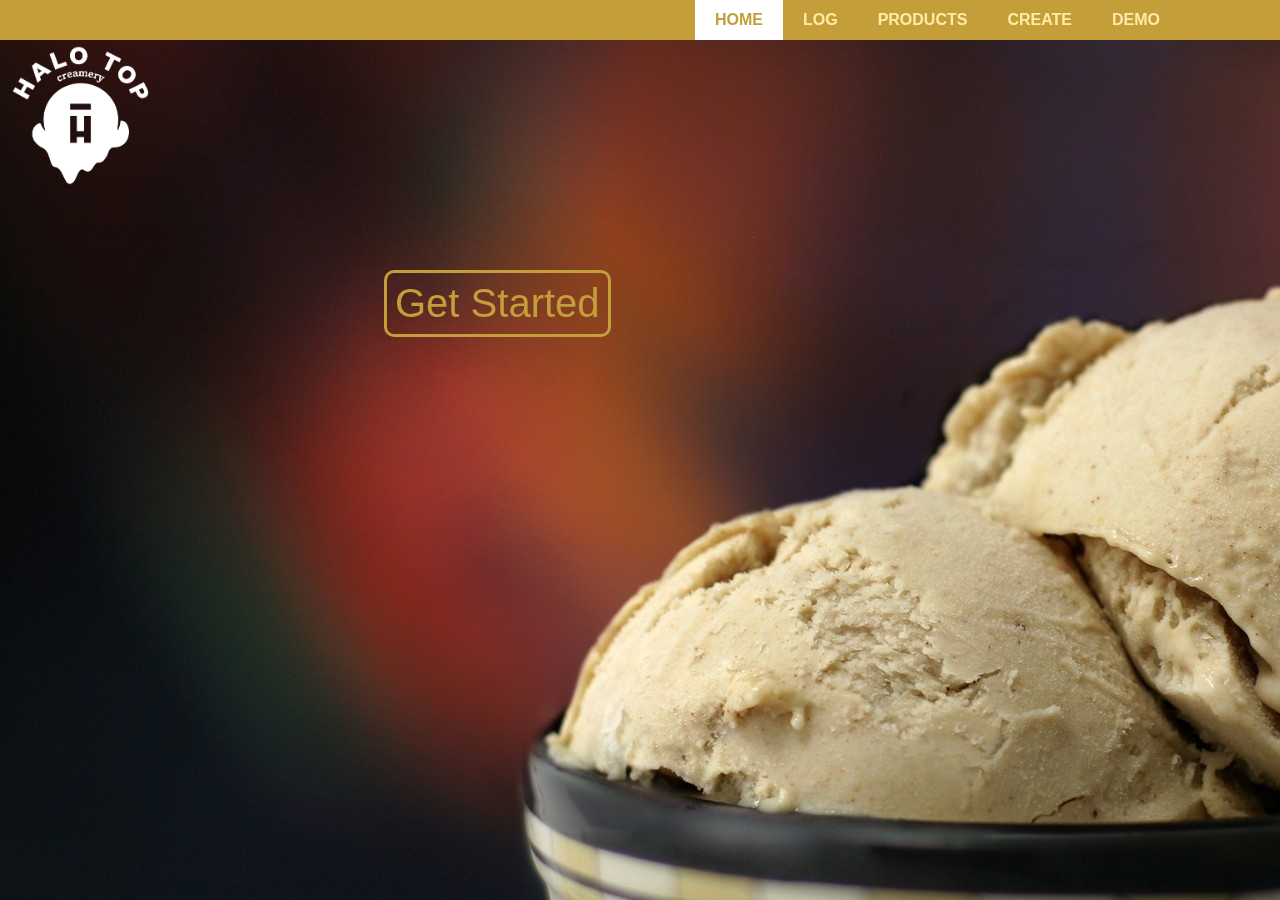
<file: index.html>
<!DOCTYPE html>
<html>

<head>
    <script src="https://ajax.googleapis.com/ajax/libs/jquery/3.2.1/jquery.min.js"></script>
    <script src="js/script.js"></script>
    <link rel="stylesheet" href="css/style.css" type="text/css">
    <title>Ice Cream</title>
</head>

<body>
    <div class="navBG"></div>
    <nav>
        <div class="logo">
            <a href="index.html"><img class="image_on" alt="logo" src="assets/logo2.png"></a>
            <a href="index.html"><img class="image_off" alt="logo" src="assets/logo.png"></a>
        </div>
        <ul>
            <li><a class="active" href="index.html">Home</a></li>
            <li><a href="log.html">Log</a></li>
            <li><a href="products.html">Products</a></li>
            <li><a href="create.html">Create</a></li>
            <li><a href="demo.html">Demo</a></li>
        </ul>
    </nav>
    <div id="intro">
        <a href="products.html">Get Started</a>
    </div>
    <section class="sec1"></section>
</body>

</html>
</file>
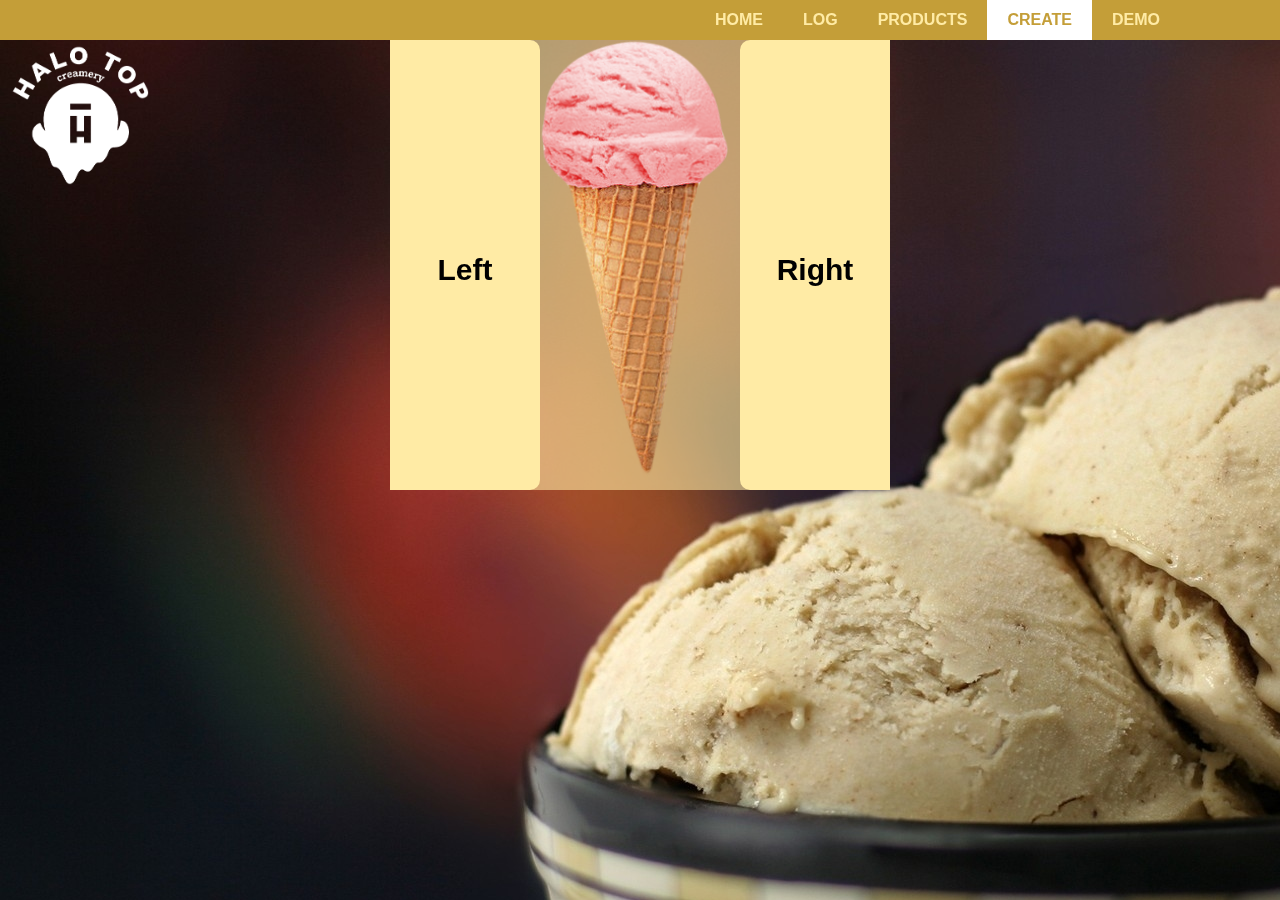
<file: create.html>
<!DOCTYPE html>
<html>

<head>
    <script src="https://ajax.googleapis.com/ajax/libs/jquery/3.2.1/jquery.min.js"></script>
    <script src="js/script.js"></script>
    <link rel="stylesheet" href="css/style.css" type="text/css">
    <title>Ice Cream</title>
</head>

<body>
    <div class="navBG"></div>
    <nav>
        <div class="logo">
            <a href="index.html"><img class="image_on" alt="logo" src="assets/logo2.png"></a>
            <a href="index.html"><img class="image_off" alt="logo" src="assets/logo.png"></a>
        </div>
        <ul>
            <li><a href="index.html">Home</a></li>
            <li><a href="log.html">Log</a></li>
            <li><a href="products.html">Products</a></li>
            <li><a class="active" href="create.html">Create</a></li>
            <li><a href="demo.html">Demo</a></li>
        </ul>
    </nav>
    <section class="sec1"></section>
    <div id="Main">
        <div class="create">
            <div class="customiser">
                <div id="aLeft"><a>Left</a></div>
                <div id="image"></div>
                <div id="aRight"><a>Right</a></div>
            </div>
        </div>
    </div>
</body>

</html>
</file>
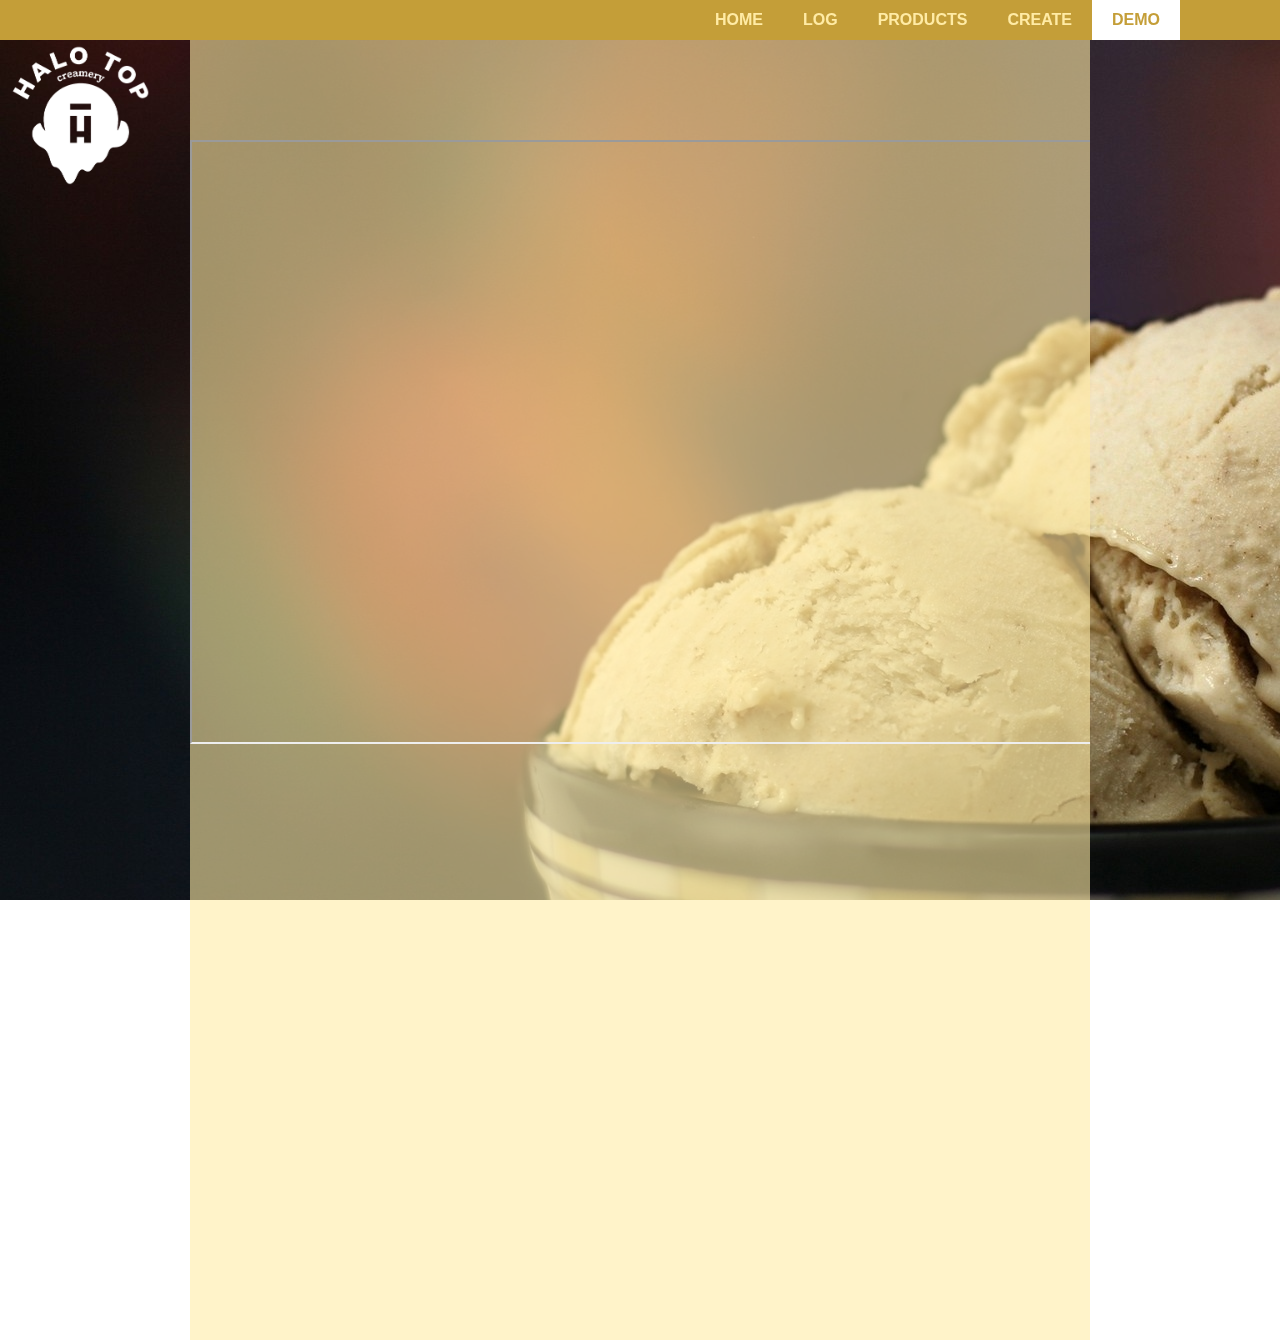
<file: demo.html>
<!DOCTYPE html>
<html>

<head>
    <script src="https://ajax.googleapis.com/ajax/libs/jquery/3.2.1/jquery.min.js"></script>
    <script src="js/script.js"></script>
    <link rel="stylesheet" href="css/style.css" type="text/css">
    <title>Ice Cream</title>
</head>

<body>
    <div class="navBG"></div>
    <nav>
        <div class="logo">
            <a href="index.html"><img class="image_on" alt="logo" src="assets/logo2.png"></a>
            <a href="index.html"><img class="image_off" alt="logo" src="assets/logo.png"></a>
        </div>
        <ul>
            <li><a href="index.html">Home</a></li>
            <li><a href="log.html">Log</a></li>
            <li><a href="products.html">Products</a></li>
            <li><a href="create.html">Create</a></li>
            <li><a class="active" href="demo.html">Demo</a></li>
        </ul>
    </nav>
    <section class="sec1"></section>
    <div id="Main">
        <div id="Wrapper" class="demo">
            <iframe width="900" height="600" src="https://www.youtube.com/embed/Q5OOVQ-Dob8">
</iframe>
        </div>
    </div>
</body>
</html>
</file>
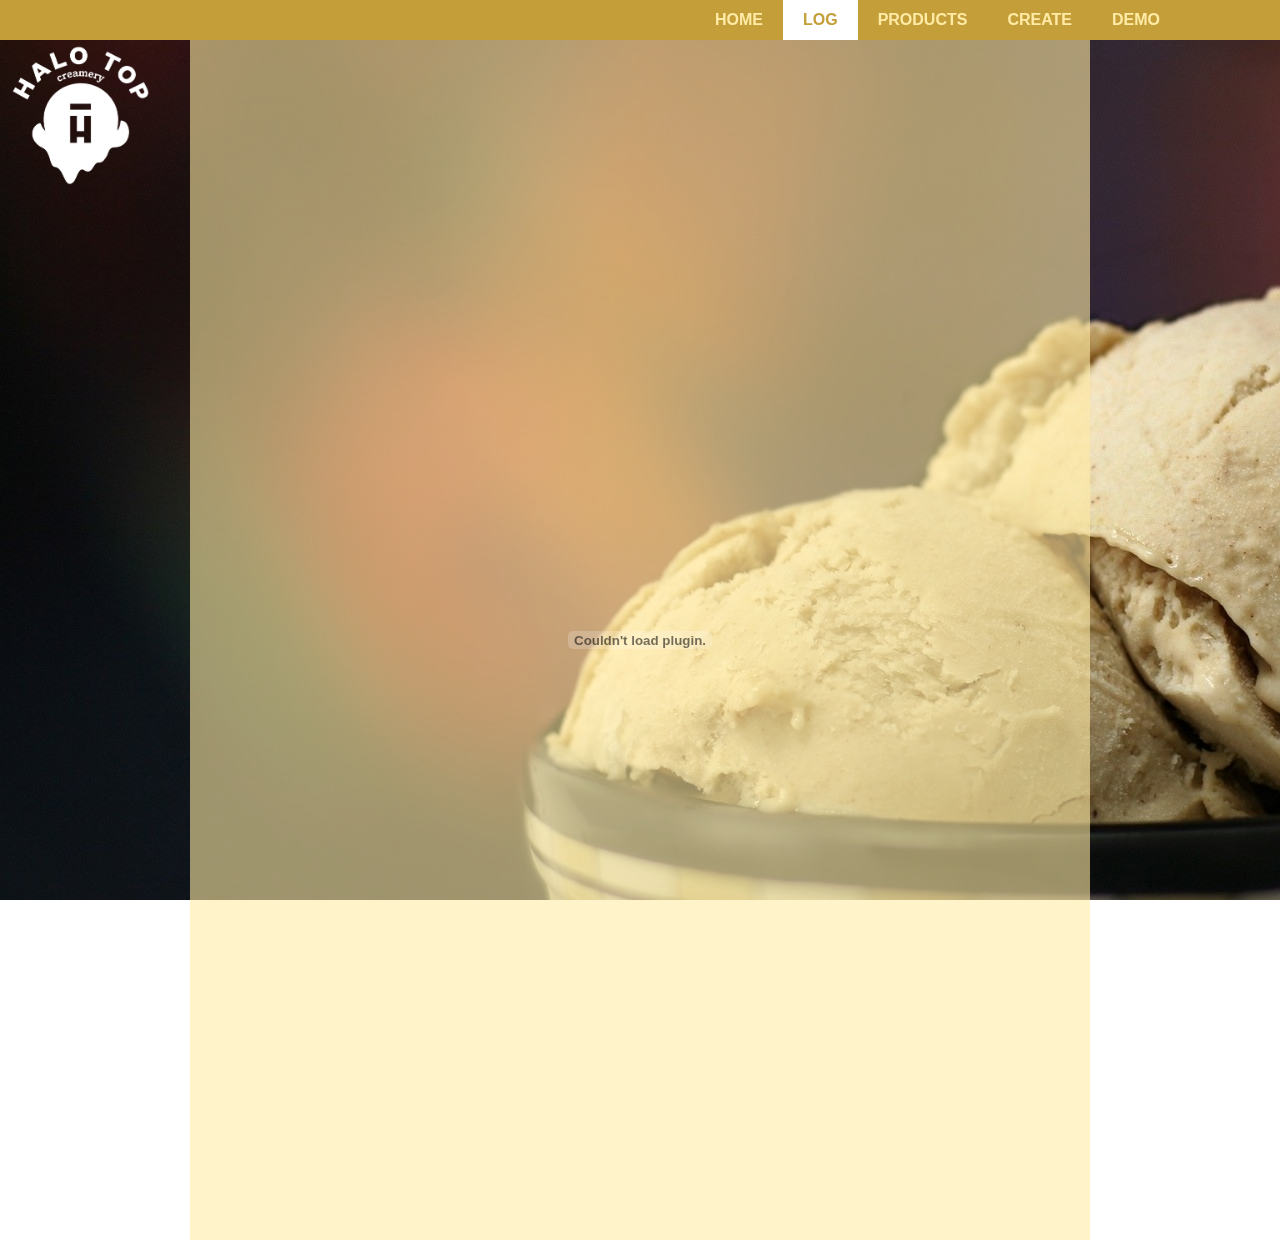
<file: log.html>
<!DOCTYPE html>
<html>

<head>
    <script src="https://ajax.googleapis.com/ajax/libs/jquery/3.2.1/jquery.min.js"></script>
    <script src="js/script.js"></script>
    <link rel="stylesheet" href="css/style.css" type="text/css">
    <title>Ice Cream</title>
</head>

<body>
    <div class="navBG"></div>
    <nav>
        <div class="logo">
            <a href="index.html"><img class="image_on" alt="logo" src="assets/logo2.png"></a>
            <a href="index.html"><img class="image_off" alt="logo" src="assets/logo.png"></a>
        </div>
        <ul>
            <li><a href="index.html">Home</a></li>
            <li><a class="active" href="log.html">Log</a></li>
            <li><a href="products.html">Products</a></li>
            <li><a href="create.html">Create</a></li>
            <li><a href="demo.html">Demo</a></li>
        </ul>
    </nav>
    <section class="sec1"></section>
    <div id="Main">
        <div id="Wrapper">
        <embed src="log.pdf" width="900" height="100%" type='application/pdf'>
        </div>
    </div>
</body>

</html>
</file>
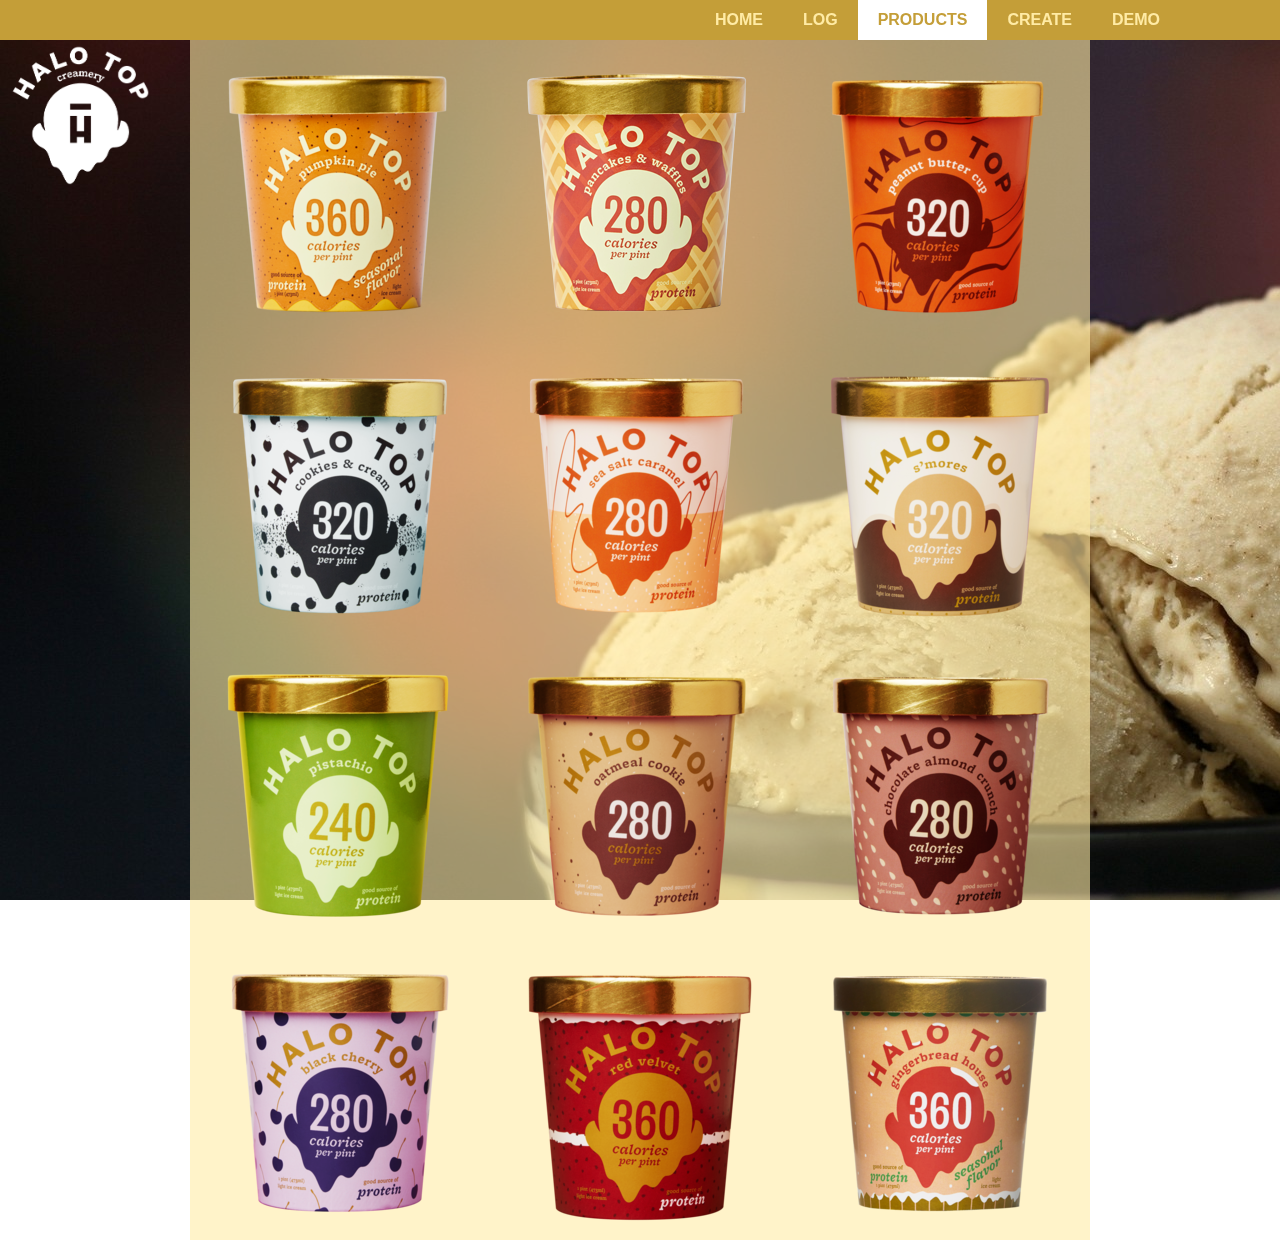
<file: products.html>
<!DOCTYPE html>
<html>

<head>
    <link rel="stylesheet" href="css/style.css" type="text/css">
    <title>Ice Cream</title>
</head>

<body>
    <div class="navBG"></div>
    <nav>
        <div class="logo">
            <a href="index.html"><img class="image_on" alt="logo" src="assets/logo2.png"></a>
            <a href="index.html"><img class="image_off" alt="logo" src="assets/logo.png"></a>
        </div>
        <ul>
            <li><a href="index.html">Home</a></li>
            <li><a href="log.html">Log</a></li>
            <li><a class="active" href="products.html">Products</a></li>
            <li><a href="create.html">Create</a></li>
            <li><a href="demo.html">Demo</a></li>
        </ul>
    </nav>
    <section class="sec1"></section>
    <div id="Main">
        <div id="Wrapper">
            <div class="box prod1">
                <div class="pName">Pumpkin Pie</div>
            </div>
            <div class="box prod2">
                <div class="pName">Pancake &amp; Waffles</div>
            </div>
            <div class="box prod3">
                <div class="pName">Peanut Butter</div>
            </div>
            <div class="box prod4">
                <div class="pName">Cookies &amp; Cream</div>
            </div>
            <div class="box prod5">
                <div class="pName">Sea Salt Caramel</div>
            </div>
            <div class="box prod6">
                <div class="pName">S&#39;mores</div>
            </div>
            <div class="box prod7">
                <div class="pName">Pistachio</div>
            </div>
            <div class="box prod8">
                <div class="pName">Oatmeal Cookie</div>
            </div>
            <div class="box prod9">
                <div class="pName">Chocolate Almond Crunch</div>
            </div>
            <div class="box prod10">
                <div class="pName">Black Cherry</div>
            </div>
            <div class="box prod11">
                <div class="pName">Red Velvet</div>
            </div>
            <div class="box prod12">
                <div class="pName">Gingerbread House</div>
            </div>
        </div>
    </div>
</body>

</html>
</file>
<file: css/style.css>
/*Index Page CSS*/

/*--------------*/

body {
    margin: 0;
    padding: 0;
    font-family: sans-serif;
    /*Properties of the page are reset by changing the margin and padding
    as some web-pages have default pre-sets for the latter properties*/
    /*Backup font in-case website does not support*/
}

/*
/*"z-index: 1" used on the nav bar to make it appear over the top of the background image*/

.navBG {
    width: 100%;
    height: 40px;
    background-color: #c49e38;
    position: fixed;
    top: 0;
    z-index: 1;

}

/*Change image on mouse hover*/

.image_off,
.logo:hover .image_on {
    display: none
}

.image_on,
.logo:hover .image_off {
    display: block
}

/*Navigation bar*/

nav {
    position: fixed;
    top: 0;
    left: 0;
    width: 100%;
    height: 100px;
    padding: 10px 100px;
    box-sizing: border-box;
    transition: 0.5s;
    z-index: 1;
}

nav .logo {
    float: left;
}

nav .logo img {
    margin-top: 40px;
    height: 150px;
    transition: 0.5s;
    position: fixed;
    top: 0;
    left: 0;
}

@media screen and (max-width: 1000px) {
    nav{
        padding: 10px 50px;
    }
    
    nav .logo img {
        margin-top: 0px;
        height: 40px;
    }

    nav ul li a {
        font-size: 14px;
    }

    #intro a {
        position: absolute;
        top: 50%;
        left: 50%;
        font-size: 200%;
    }
}

@media screen and (max-width: 700px) {
    nav ul li a {
        font-size: 10px;
    }
}

@media screen and (max-width: 500px) {
    nav .logo{
        display: none;
    }
    
    nav{
        padding: 10px 20px;
    }
}

nav ul {
    float: right;
    margin: 0;
    padding: 0;
    display: flex;
}

nav ul li {
    list-style: none;
}

nav ul li a {
    font-weight: 600;
    line-height: 20px;
    color: #ffeba5;
    padding: 12px 20px;
    text-decoration: none;
    text-transform: uppercase;
    transition: 0.5s;
}

.active,
nav ul li a:hover {
    color: #c49e38;
    background: white;
}

/*Background image*/

section.sec1 {
    width: 100%;
    height: 100vh;
    background: url("../assets/bg.jpg");
    position: fixed;
    /*Fixes the background image in place, stopping it from moving when the user scrolls up and down*/
    top: 0;
    /*Fixes the image to the top of the page*/
    z-index: 0;
}

/*"Get Started" button*/

#intro {
    width: 100%;
    height: 100%;
    transition: 0.5s;
}

#intro a {
    position: absolute;
    top: 30%;
    left: 30%;
    font-size: 250%;
    border: solid 3px;
    padding: 8px;
    border-radius: 10px;
    color: #c49e38;
    transition: 0.5s;
    text-decoration: none;
    z-index: 1;
}

/*Changes style of "Get Started" button*/

#intro a:hover {
    border-style: dashed;
    color: #ffeba5;
    transition: 0.5s;
}

/*--------------*/

/*Product Page CSS*/

/*--------------*/

#Main #Wrapper {
    position: relative;
    background-color: rgba(255, 235, 165, 0.6);
    height: 1200px;
    width: 900px;
    margin: auto;
    margin-top: 40px;
}

.box {
    position: relative;
    top: 0;
    float: left;
    padding: 0;
    margin: 0;
    box-sizing: border-box;
    display: inline-block;
    height: 300px;
    min-width: 300px;
    background-position: center;
    background-size: cover;
    transition: 0.5s;
}

.box .pName {
    opacity: 0.5;
    width: 300px;
    height: 300px;
    margin: auto;
    padding: 0;
    transition: 0.9s;
    display: block;
    font-size: 25px;
    font-weight: 600;
    text-align: center;
    line-height: 300px;
    color: transparent;
    background-color: transparent;
    z-index: 1;
}

.box:hover .pName {
    color: white;
    text-shadow: 2px 2px 3px black;
    display: block;
    background-color: black;
    transition: 0.9s;
}

/*Child classes from the 'Box' parent being stylised with images for the products image*/

.prod1 {
    background: url("../assets/18.png");
}

.prod2 {
    background: url("../assets/16.png");
}

.prod3 {
    background: url("../assets/6.png");
}

.prod4 {
    background: url("../assets/7.png");
}

.prod5 {
    background: url("../assets/8.png");
}

.prod6 {
    background: url("../assets/9.png");
}

.prod7 {
    background: url("../assets/10.png");
}

.prod8 {
    background: url("../assets/11.png");
}

.prod9 {
    background: url("../assets/12.png");
}

.prod10 {
    background: url("../assets/13.png");
}

.prod11 {
    background: url("../assets/14.png");
}

.prod12 {
    background: url("../assets/19.png");
}

/*--------------*/

/*Create Page CSS*/

/*--------------*/

.create {
    position: relative;
    background-color: rgba(255, 235, 165, 0.6);
    height: 450px;
    width: 500px;
    margin: auto;
    margin-top: 40px;
}

#image {
    position: relative;
    width: 200px;
    height: 450px;
    margin-top: 0;
    display: inline-block;
    float: left;
}

#aLeft,
#aRight {
    text-align: center;
    line-height: 450px;
    position: relative;
    box-sizing: border-box;
    width: 150px;
    height: 450px;
    display: inline-block;
    float: left;
    margin: 0 auto;
    font-weight: 600;
    font-size: 30px;
    background-color: #ffeba5;
    border-style: solid;
    border-width: 5px;
    border-color: #ffeba5;
}

#aLeft:hover {
    border-color: #c49e38;
}

#aRight:hover {
    border-color: #c49e38;
}

#aLeft:active {
    color: white;
    background-color: #c49e38;
}

#aRight:active {
    color: white;
    background-color: #c49e38;
}

#aLeft {
    border-top-right-radius: 10px;
    border-bottom-right-radius: 10px;
}

#aRight {
    border-top-left-radius: 10px;
    border-bottom-left-radius: 10px;
}

/*Demo CSS*/

#Wrapper{
    overflow: hidden;
}

.demo{
    padding-top: 100px;
}
</file>
